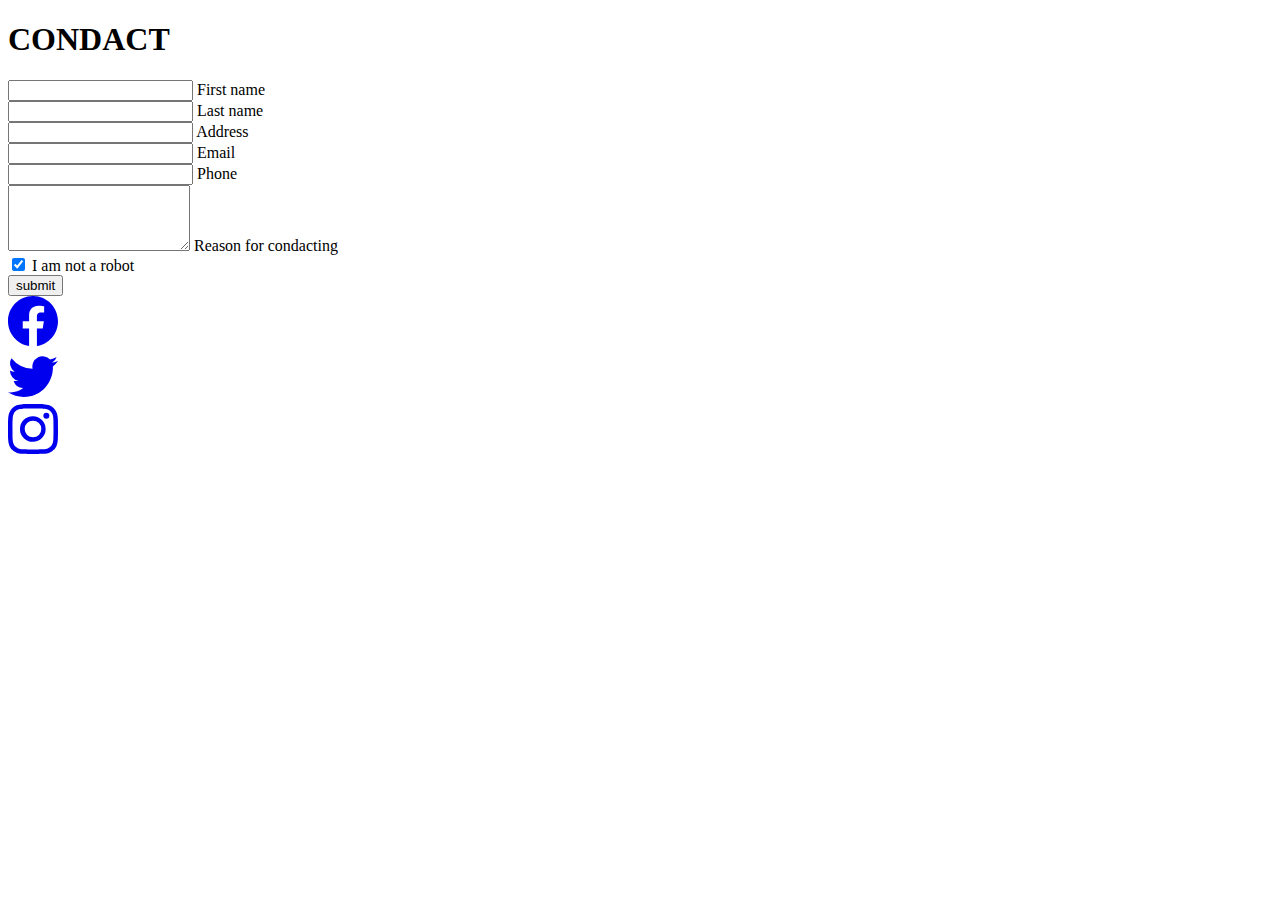
<file: contact.html>
<!DOCTYPE html>
<html lang="en">
<head>
    <meta charset="UTF-8">
    <meta http-equiv="X-UA-Compatible" content="IE=edge">
    <meta name="viewport" content="width=device-width, initial-scale=1.0">
    <title>Contact me</title>
    <link rel="stylesheet" href="https://cdn.jsdelivr.net/npm/bootstrap@5.2.0-beta1/dist/css/bootstrap.min.css"  integrity="sha384-0evHe/X+R7YkIZDRvuzKMRqM+OrBnVFBL6DOitfPri4tjfHxaWutUpFmBp4vmVor" crossorigin="anonymous">
</head>
<body>
    <section class="">
        <div class="container pt-5 ">
      
  
          
            <div class="bg-danger p-3">
              <h1 class="text-center " id="Condact">CONDACT</h1>
            </div>
            <div class="align-item-center">
             <div class=" form p-5 bg-warning">
              <!-- 2 column grid layout with text inputs for the first and last names -->
              <div class="row mb-4">
                <div class="col">
                  <div class="form-outline">
                    <input type="text" id="form6Example1" class="form-control" />
                    <label class="form-label" for="form6Example1">First name</label>
                  </div>
                </div>
                <div class="col">
                  <div class="form-outline">
                    <input type="text" id="form6Example2" class="form-control" />
                    <label class="form-label" for="form6Example2">Last name</label>
                  </div>
                </div>
              </div>
            
            
              <!-- Text input -->
              <div class="form-outline mb-4">
                <input type="text" id="form6Example4" class="form-control" />
                <label class="form-label" for="form6Example4">Address</label>
              </div>
            
              <!-- Email input -->
              <div class="form-outline mb-4">
                <input type="email" id="form6Example5" class="form-control" />
                <label class="form-label" for="form6Example5">Email</label>
              </div>
            
              <!-- Number input -->
              <div class="form-outline mb-4">
                <input type="number" id="form6Example6" class="form-control" />
                <label class="form-label" for="form6Example6">Phone</label>
              </div>
            
              <!-- Message input -->
              <div class="form-outline mb-4">
                <textarea class="form-control" id="form6Example7" rows="4"></textarea>
                <label class="form-label" for="form6Example7">Reason for condacting</label>
              </div>
            
              <!-- Checkbox -->
              <div class="form-check d-flex justify-content-center mb-4">
                <input class="form-check-input me-2" type="checkbox" value="" id="form6Example8" checked />
                <label class="form-check-label" for="form6Example8"> I am not a robot</label>
              </div>
            
              <!-- Submit button -->
              <button type="submit" class="btn btn-primary btn-block mb-4 float-right">submit</button>
            </form><br>
            <div class="row ">
              <div class="col-md-4">
                <a class="pl-5" href="https://www.facebook.com/profile.php?id=100052430290378"><svg xmlns="http://www.w3.org/2000/svg" width="50" height="50" fill="currentColor" class="bi bi-facebook " viewBox="0 0 16 16">
                  <path d="M16 8.049c0-4.446-3.582-8.05-8-8.05C3.58 0-.002 3.603-.002 8.05c0 4.017 2.926 7.347 6.75 7.951v-5.625h-2.03V8.05H6.75V6.275c0-2.017 1.195-3.131 3.022-3.131.876 0 1.791.157 1.791.157v1.98h-1.009c-.993 0-1.303.621-1.303 1.258v1.51h2.218l-.354 2.326H9.25V16c3.824-.604 6.75-3.934 6.75-7.951z"/>
                </svg></a>
              </div>
              <div class="col-md-4 ">
                <a class="pl-5" href="https://twitter.com/AJMAL_AJU_3?s=20&t=FsbPPaYPmw2n6KEI8vA52Q"><svg xmlns="http://www.w3.org/2000/svg" width="50" height="50" fill="currentColor" class="bi bi-twitter" viewBox="0 0 16 16">
                  <path d="M5.026 15c6.038 0 9.341-5.003 9.341-9.334 0-.14 0-.282-.006-.422A6.685 6.685 0 0 0 16 3.542a6.658 6.658 0 0 1-1.889.518 3.301 3.301 0 0 0 1.447-1.817 6.533 6.533 0 0 1-2.087.793A3.286 3.286 0 0 0 7.875 6.03a9.325 9.325 0 0 1-6.767-3.429 3.289 3.289 0 0 0 1.018 4.382A3.323 3.323 0 0 1 .64 6.575v.045a3.288 3.288 0 0 0 2.632 3.218 3.203 3.203 0 0 1-.865.115 3.23 3.23 0 0 1-.614-.057 3.283 3.283 0 0 0 3.067 2.277A6.588 6.588 0 0 1 .78 13.58a6.32 6.32 0 0 1-.78-.045A9.344 9.344 0 0 0 5.026 15z"/>
                </svg></a>
              </div>            
              <div class="col-md-4 ">
              
                <a class=" link-danger" style="background-color: linear-gradient(to bottom, #ff0066 0%, #ff99cc 100%) ;" aria-setsize="100%" href="https://instagram.com/ajmal_a_j_u_3?igshid=YmMyMTA2M2Y="> <svg xmlns="http://www.w3.org/2000/svg" width="50" height="50" fill="currentColor" class="bi bi-instagram" viewBox="0 0 16 16">
                  <path d="M8 0C5.829 0 5.556.01 4.703.048 3.85.088 3.269.222 2.76.42a3.917 3.917 0 0 0-1.417.923A3.927 3.927 0 0 0 .42 2.76C.222 3.268.087 3.85.048 4.7.01 5.555 0 5.827 0 8.001c0 2.172.01 2.444.048 3.297.04.852.174 1.433.372 1.942.205.526.478.972.923 1.417.444.445.89.719 1.416.923.51.198 1.09.333 1.942.372C5.555 15.99 5.827 16 8 16s2.444-.01 3.298-.048c.851-.04 1.434-.174 1.943-.372a3.916 3.916 0 0 0 1.416-.923c.445-.445.718-.891.923-1.417.197-.509.332-1.09.372-1.942C15.99 10.445 16 10.173 16 8s-.01-2.445-.048-3.299c-.04-.851-.175-1.433-.372-1.941a3.926 3.926 0 0 0-.923-1.417A3.911 3.911 0 0 0 13.24.42c-.51-.198-1.092-.333-1.943-.372C10.443.01 10.172 0 7.998 0h.003zm-.717 1.442h.718c2.136 0 2.389.007 3.232.046.78.035 1.204.166 1.486.275.373.145.64.319.92.599.28.28.453.546.598.92.11.281.24.705.275 1.485.039.843.047 1.096.047 3.231s-.008 2.389-.047 3.232c-.035.78-.166 1.203-.275 1.485a2.47 2.47 0 0 1-.599.919c-.28.28-.546.453-.92.598-.28.11-.704.24-1.485.276-.843.038-1.096.047-3.232.047s-2.39-.009-3.233-.047c-.78-.036-1.203-.166-1.485-.276a2.478 2.478 0 0 1-.92-.598 2.48 2.48 0 0 1-.6-.92c-.109-.281-.24-.705-.275-1.485-.038-.843-.046-1.096-.046-3.233 0-2.136.008-2.388.046-3.231.036-.78.166-1.204.276-1.486.145-.373.319-.64.599-.92.28-.28.546-.453.92-.598.282-.11.705-.24 1.485-.276.738-.034 1.024-.044 2.515-.045v.002zm4.988 1.328a.96.96 0 1 0 0 1.92.96.96 0 0 0 0-1.92zm-4.27 1.122a4.109 4.109 0 1 0 0 8.217 4.109 4.109 0 0 0 0-8.217zm0 1.441a2.667 2.667 0 1 1 0 5.334 2.667 2.667 0 0 1 0-5.334z"/>
                </svg></a>
              </div>
             <div> 
          </div>
          </div>
          
          
          </div>
        </div>
       
      </section>



     <!-- Bootstrap JavaScript Libraries -->
     <script src="https://cdn.jsdelivr.net/npm/@popperjs/core@2.11.5/dist/umd/popper.min.js" integrity="sha384-Xe+8cL9oJa6tN/veChSP7q+mnSPaj5Bcu9mPX5F5xIGE0DVittaqT5lorf0EI7Vk" crossorigin="anonymous"></script>

     <script src="https://cdn.jsdelivr.net/npm/bootstrap@5.2.0-beta1/dist/js/bootstrap.min.js" integrity="sha384-kjU+l4N0Yf4ZOJErLsIcvOU2qSb74wXpOhqTvwVx3OElZRweTnQ6d31fXEoRD1Jy" crossorigin="anonymous"></script>
    
</body>
</html>
</file>
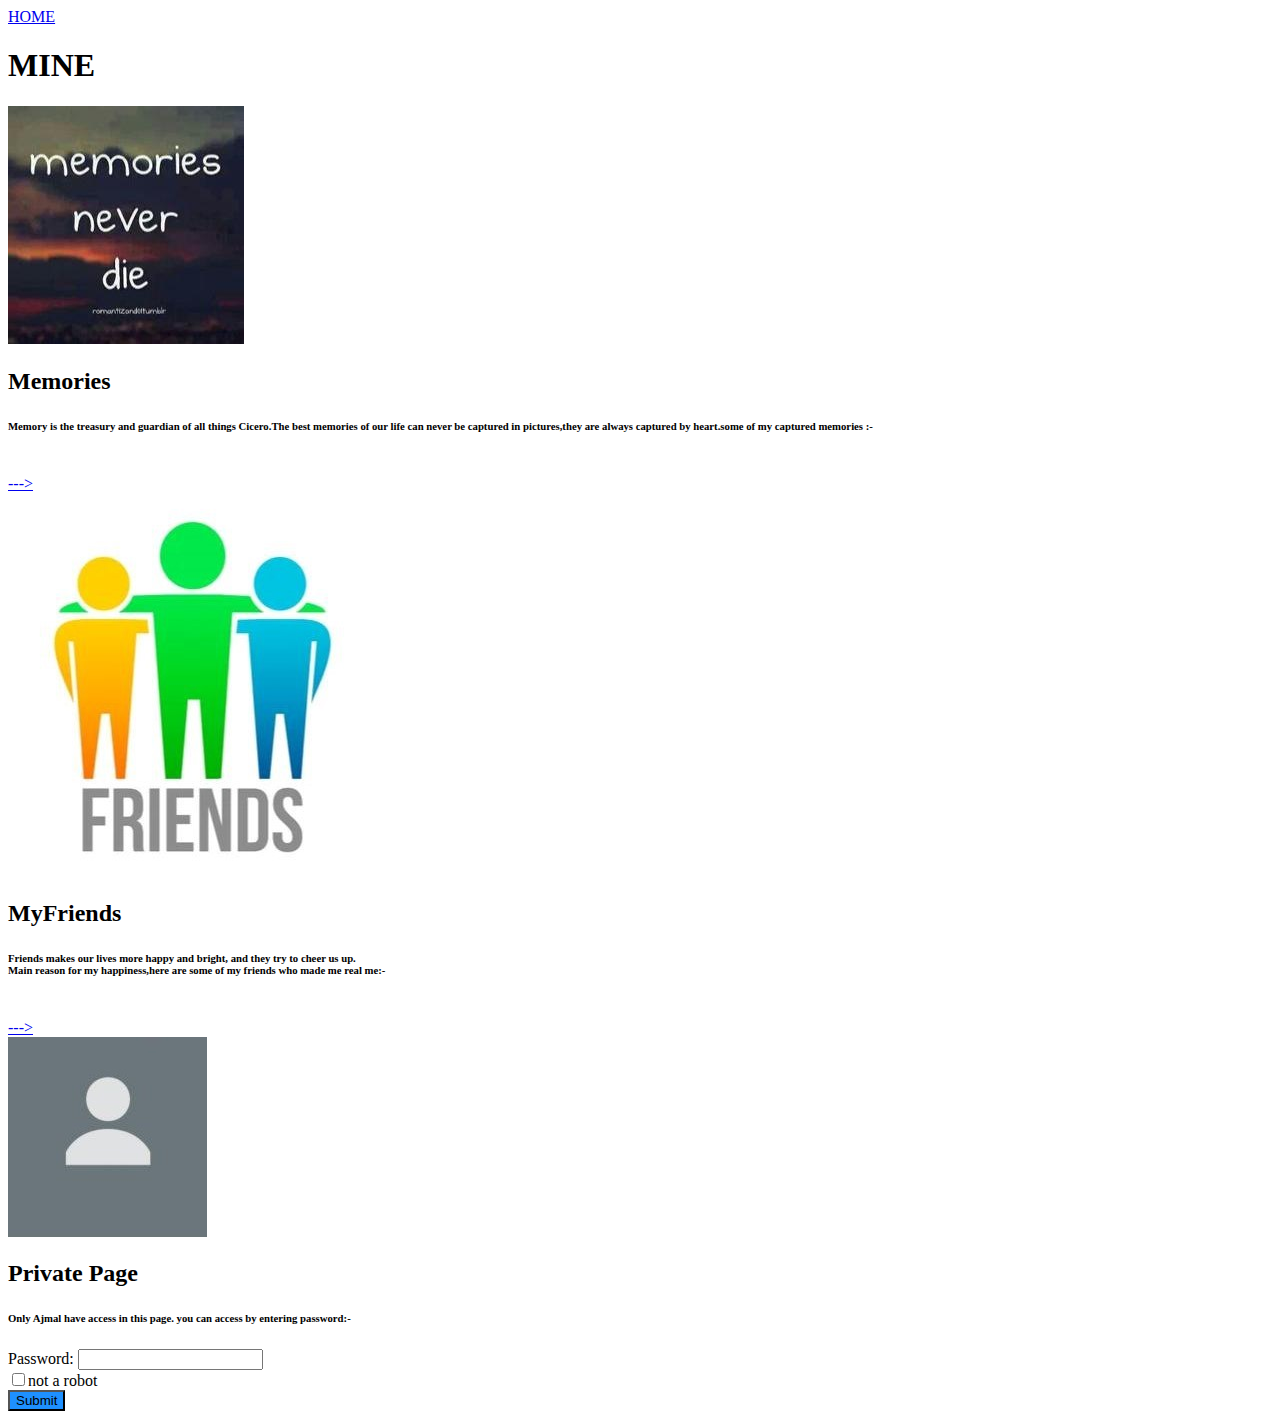
<file: mine.html>
<!DOCTYPE html>
<html lang="en">
<head>
    <meta charset="UTF-8">
    <meta http-equiv="X-UA-Compatible" content="IE=edge">
    <meta name="viewport" content="width=device-width, initial-scale=1.0">
    <title>Document</title>
    <link rel="stylesheet" href="https://cdn.jsdelivr.net/npm/bootstrap@5.2.0-beta1/dist/css/bootstrap.min.css"  integrity="sha384-0evHe/X+R7YkIZDRvuzKMRqM+OrBnVFBL6DOitfPri4tjfHxaWutUpFmBp4vmVor" crossorigin="anonymous">
</head>
<body>
    <section class="bg-secondary p-5" style="width: 100%;">
      <div class="bg-info col-md-1"><a class="text-white p-4" href="index.html">HOME</a></div>

        <div class="container">
          <h1 class="text-center text-white" id="skills-section">MINE</h1>
  
          <div class="row p-3">
            <div class="col-md-4 ">
              <div class="card bg-info text-white img-thumbnail">
                <img src="memories.jpg" class="card-img-top img-thumbnail rounded-circle" alt="...">
                <div class="card-body">
                  <h2 class="card-title text-center">Memories</h2>
                  <h6 class="card-text">Memory is the treasury and guardian of all things Cicero.The best memories of our life can never be captured in pictures,they are always captured by heart.some of my captured memories :- </h6>
                  <br><a href="#" class="btn btn-primary .text-center bg-secondary float-right ">---></a>
                </div>
              </div>
            </div>
  
            <div class="col-md-4 ">
              <div class="card bg-info text-white img-thumbnail" >
                <img src="friends.jpg" class="card-img-top rounded-circle" alt="image error">
                <div class="card-body">
                  <h2 class="card-title text-center ">MyFriends</h2>
                  <h6 class="card-text">Friends makes our lives more happy and bright, and they try to cheer us up. <br> Main reason for my happiness,here are some of my friends who made me real me:-</h6>
                  <br><a href="friends.html" class="btn btn-primary .text-center  bg-secondary float-right">---></a>
                </div>
              </div>
            </div>
  
            <div class="col-md-4">
              <div class="card bg-info img-thumbnail" >
                <img src="private.jpg" class="card-img-top img-thumbnail rounded-circle" alt="...">
                <div class="card-body">
                  <h2 class="card-title text-white text-center">Private Page</h2>
                  <h6 class="card-text text-white text-center" >Only Ajmal have access in this page. you can access by entering password:-</h6>
                  <form class="form-inline align-items-center" action="/action_page.php">
                    
                    <div class="form-group">
                      <label class="text-white text-center" for="pwd">Password:</label>
                      <input type="password" class="form-control col-md-3 col-xl-6 " id="pwd">
                    </div>
                    <div class="checkbox text-white">
                      <label><input class="text-white" type="checkbox">not a robot</label>
                    </div>
                    <div class=""><button type="submit" style="background-color: dodgerblue;" class="btn btn-default text-white bg-secondary float-right">Submit</button></div>
                    
                  </form>
                </div>
              </div>
            </div>
  
          </div>
        </div>
      </section>




     <!-- Bootstrap JavaScript Libraries -->
     <script src="https://cdn.jsdelivr.net/npm/@popperjs/core@2.11.5/dist/umd/popper.min.js" integrity="sha384-Xe+8cL9oJa6tN/veChSP7q+mnSPaj5Bcu9mPX5F5xIGE0DVittaqT5lorf0EI7Vk" crossorigin="anonymous"></script>

     <script src="https://cdn.jsdelivr.net/npm/bootstrap@5.2.0-beta1/dist/js/bootstrap.min.js" integrity="sha384-kjU+l4N0Yf4ZOJErLsIcvOU2qSb74wXpOhqTvwVx3OElZRweTnQ6d31fXEoRD1Jy" crossorigin="anonymous"></script>
</body>
</html>
</file>
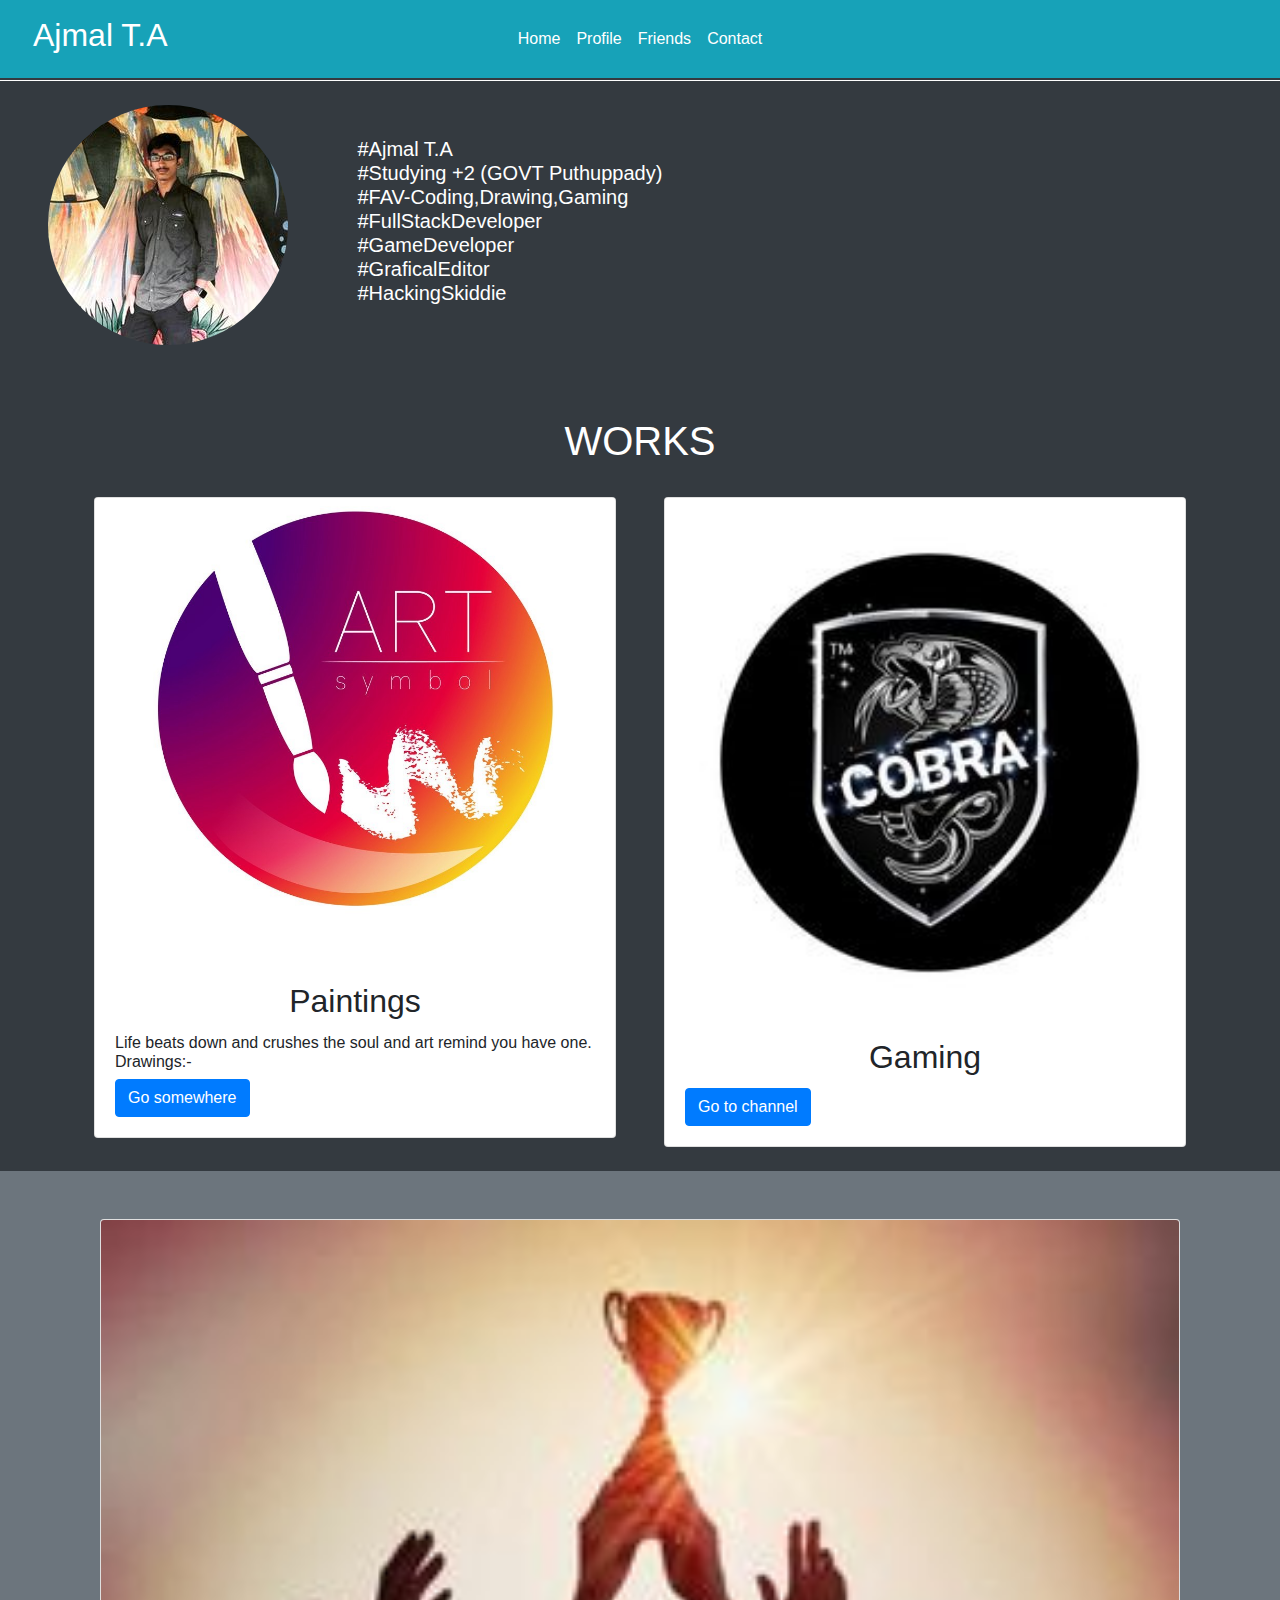
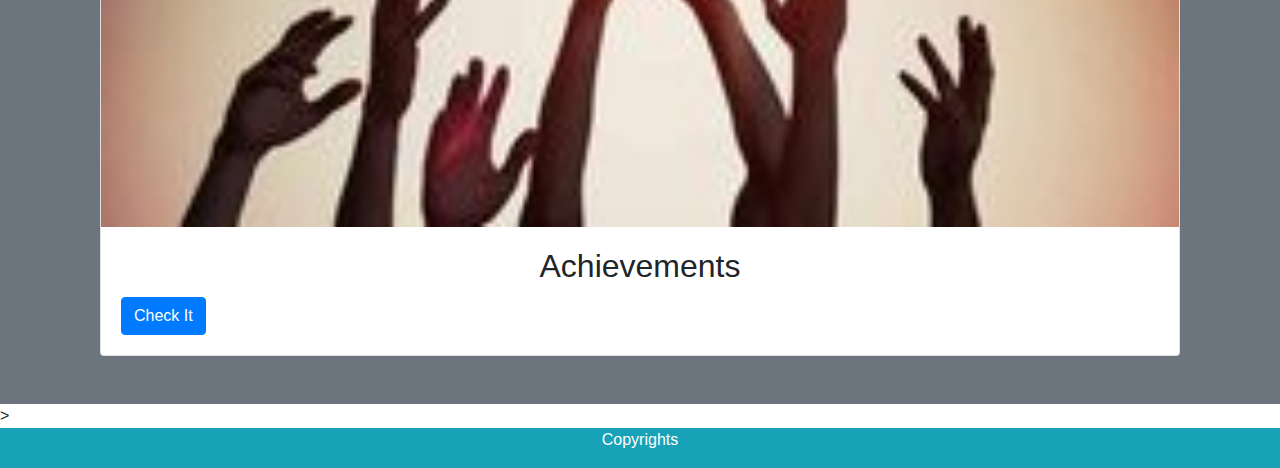
<file: profile.html>
<!DOCTYPE html>
<html lang="en" style="scroll-behavior: smooth;">
<head>
    <meta charset="UTF-8">
    <meta http-equiv="X-UA-Compatible" content="IE=edge">
    <meta name="viewport" content="width=device-width, initial-scale=1.0">
    <title>AjWeb.com</title>
    <link rel="icon" type="image/gif" href="myiconxl.jpg">
    <link rel="stylesheet" href="https://cdn.jsdelivr.net/npm/bootstrap@4.0.0/dist/css/bootstrap.min.css" integrity="sha384-Gn5384xqQ1aoWXA+058RXPxPg6fy4IWvTNh0E263XmFcJlSAwiGgFAW/dAiS6JXm" crossorigin="anonymous">
</head>
<body>
  <div>
     <header class="bg-info" style="position:fixed; width:100%;z-index:1">
        <div  class="row text-white">
            <div class="col-md-3 col-9 p-3 pl-5" >
                <h2>Ajmal T.A</h2>
            </div>
            <div class="col-3 col-md-6 my-auto">
                <nav class="navbar navbar-expand-lg navbar-light ">
                    <button class="navbar-toggler ml-auto" type="button" data-toggle="collapse" data-target="#navbarSupportedContent" aria-controls="navbarSupportedContent" aria-expanded="false" aria-label="Toggle navigation">
                      <span class="navbar-toggler-icon"></span>
                    </button>
                  
                    <div class="collapse navbar-collapse" id="navbarSupportedContent">
                      <ul class="navbar-nav mr-auto mx-auto">
                        <li class="nav-item active">
                          <a class="nav-link text-white" href="index.html">Home<span class="sr-only"></span></a>
                        </li>
                        <li class="nav-item">
                          <a class="nav-link text-white" href="profile.html">Profile</a>
                        </li>
                        <li class="nav-item">
                            <a class="nav-link text-white" href="mine.html">Friends</a>
                        </li>
                        <li class="nav-item">
                            <a class="nav-link text-white" href="contact.html">Contact</a>
                        </li>


                      </ul>
                    </div>
                  </nav>
            </div>
           
        </div>
     </header>
     <div class="bg-dark" style="width: 100%; height: 5em;">
      hloo
     </div>
     
          <div class="col-12 col-md-3 ">
            <a class="text-white" aria-setsize="100%" href="https://instagram.com/ajmal_a_j_u_3?igshid=YmMyMTA2M2Y="><i class="bi bi-instagram"></i></a>
          </div>
      </div>
   </header>
    
     

     <section class="p-4 pl-5 bg-dark" id="profile">
      <div class="row align-items-center">
        <div class="col-md-3">
          <img src="myfull.jpg" alt="3D HTML" class="img-fluid rounded-circle">
        </div>
        <div>
          <div class="col-md-12 text-white">
            <h5>#Ajmal T.A <br>#Studying +2 (GOVT Puthuppady) <br> #FAV-Coding,Drawing,Gaming<br> #FullStackDeveloper <br>#GameDeveloper <br>#GraficalEditor <br> #HackingSkiddie <br></h5>

          </div>
        </div>
        
      </div>
    </section>

    
    
    <section class="bg-dark">
      <div class="container">
        <h1 class="text-center pt-5 text-white">WORKS</h1>
        <div class="row">

          <div class="col-md-6 p-4 ">
            <div class="card " >
              <img src="Artist.jpg" class="card-img-top " alt="...">
              <div class="card-body">
                <br><br><h2 class="card-title text-center">Paintings</h2>
                <h6 class="card-text">Life beats down and crushes the soul and art remind you have one. <br>Drawings:- </h6>
                <a href="#" class="btn btn-primary">Go somewhere</a>
              </div>
            </div>
          </div>
          <div class="col-md-6 p-4">
            <div class="card " >
              <img src="cobralogo.jpg" class="card-img-top " alt="...">
              <div class="card-body">
                <h2 class="card-title text-center">Gaming</h2>
                <a href="https://www.youtube.com/channel/UC4TCZJSqfxSVpSDqTf3gbZg" class="btn btn-primary">Go to channel</a>
              </div>
            </div>
          </div>


        </div>
      </div>
      <section class="bg-secondary p-5">
        <div class="container" id="Acheivements">
          <div>
            <div class="col-md-12">
              <div class="card" >
                <img src="achievement.jpg" class="card-img-top " alt="...">
                <div class="card-body">
                  <h2 class="card-title text-center">Achievements</h2>
                  <a href="#" class="btn btn-primary">Check It</a>
                </div>
              </div>
            </div>

          </div>
        </div>
      </section>
    </section>
   

    </div>
    <footer>
      >
      <div class="bg-info">
        <div class="container">
          <div class="row" >
            <div class="col-md-12 text-center ">
              
              <p class="text-white" >Copyrights</p>
            </div>
          </div>
        </div>
      </div>
    </footer>
  </div>

    <script src="https://code.jquery.com/jquery-3.2.1.slim.min.js" integrity="sha384-KJ3o2DKtIkvYIK3UENzmM7KCkRr/rE9/Qpg6aAZGJwFDMVNA/GpGFF93hXpG5KkN" crossorigin="anonymous"></script>
    <script src="https://cdn.jsdelivr.net/npm/popper.js@1.12.9/dist/umd/popper.min.js" integrity="sha384-ApNbgh9B+Y1QKtv3Rn7W3mgPxhU9K/ScQsAP7hUibX39j7fakFPskvXusvfa0b4Q" crossorigin="anonymous"></script>
    <script src="https://cdn.jsdelivr.net/npm/bootstrap@4.0.0/dist/js/bootstrap.min.js" integrity="sha384-JZR6Spejh4U02d8jOt6vLEHfe/JQGiRRSQQxSfFWpi1MquVdAyjUar5+76PVCmYl" crossorigin="anonymous"></script>  
</body>
</html>
</file>
